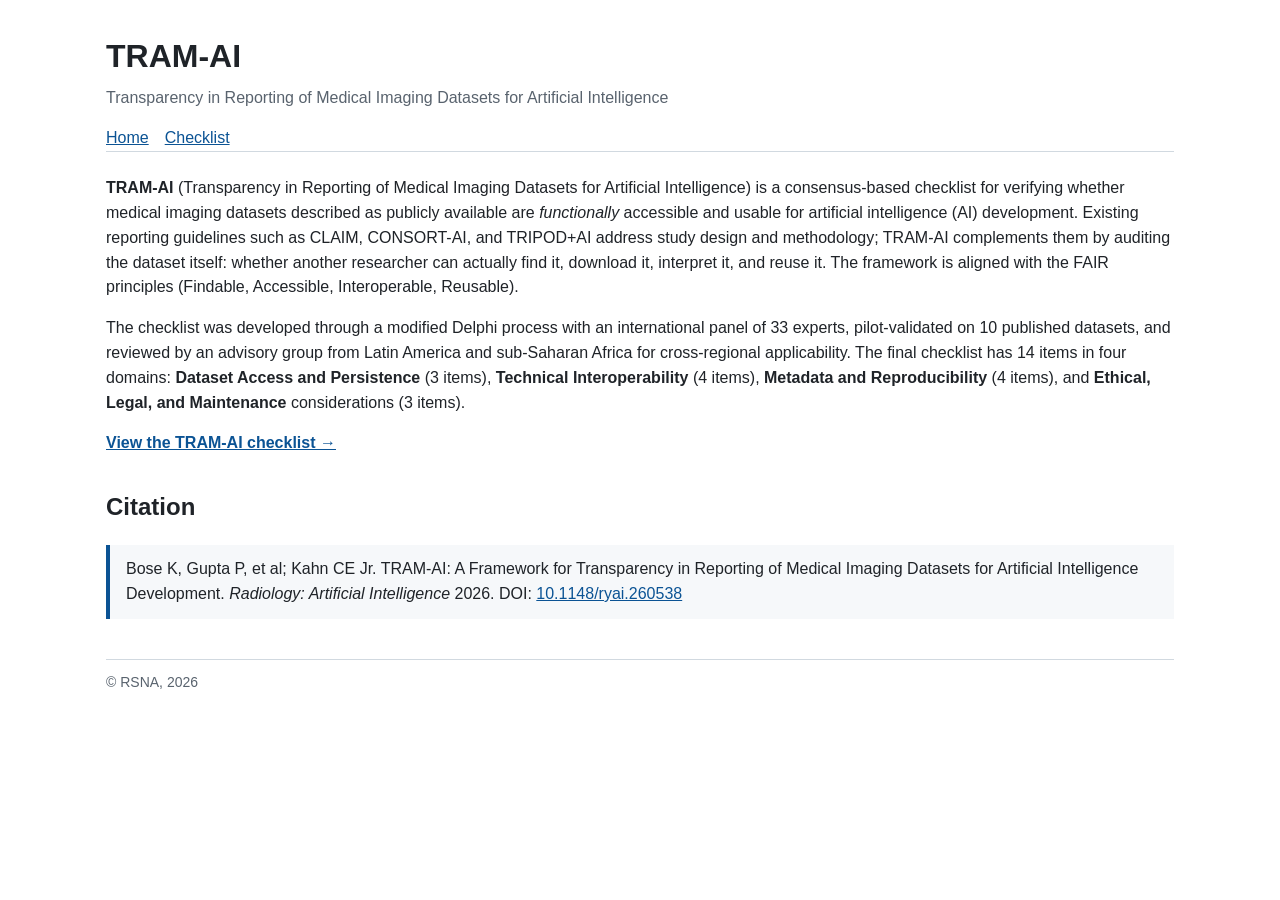
<file: docs/index.html>
<!doctype html>
<html lang="en">
<head>
<meta charset="utf-8">
<meta name="viewport" content="width=device-width, initial-scale=1">
<title>TRAM-AI</title>
<meta name="description" content="TRAM-AI: Transparency in Reporting of Medical Imaging Datasets for Artificial Intelligence">
<link rel="stylesheet" href="style.css">
</head>
<body>
<main>
  <header class="site">
    <h1>TRAM-AI</h1>
    <p class="subtitle">Transparency in Reporting of Medical Imaging Datasets for Artificial Intelligence</p>
    <nav><a href="index.html">Home</a><a href="checklist.html">Checklist</a></nav>
  </header>

  <p><strong>TRAM-AI</strong> (Transparency in Reporting of Medical Imaging Datasets for Artificial Intelligence) is a consensus-based checklist for verifying whether medical imaging datasets described as publicly available are <em>functionally</em> accessible and usable for artificial intelligence (AI) development. Existing reporting guidelines such as CLAIM, CONSORT-AI, and TRIPOD+AI address study design and methodology; TRAM-AI complements them by auditing the dataset itself: whether another researcher can actually find it, download it, interpret it, and reuse it. The framework is aligned with the FAIR principles (Findable, Accessible, Interoperable, Reusable).</p>

  <p>The checklist was developed through a modified Delphi process with an international panel of 33 experts, pilot-validated on 10 published datasets, and reviewed by an advisory group from Latin America and sub-Saharan Africa for cross-regional applicability. The final checklist has 14 items in four domains: <strong>Dataset Access and Persistence</strong> (3 items), <strong>Technical Interoperability</strong> (4 items), <strong>Metadata and Reproducibility</strong> (4 items), and <strong>Ethical, Legal, and Maintenance</strong> considerations (3 items).</p>

  <p><a href="checklist.html"><strong>View the TRAM-AI checklist &rarr;</strong></a></p>

  <h2>Citation</h2>
  <p class="cite">Bose K, Gupta P, et al; Kahn CE Jr. TRAM-AI: A Framework for Transparency in Reporting of Medical Imaging Datasets for Artificial Intelligence Development. <em>Radiology: Artificial Intelligence</em> 2026. DOI: <a href="https://doi.org/10.1148/ryai.260538">10.1148/ryai.260538</a></p>

  <footer>&copy; RSNA, 2026</footer>
</main>
</body>
</html>
</file>
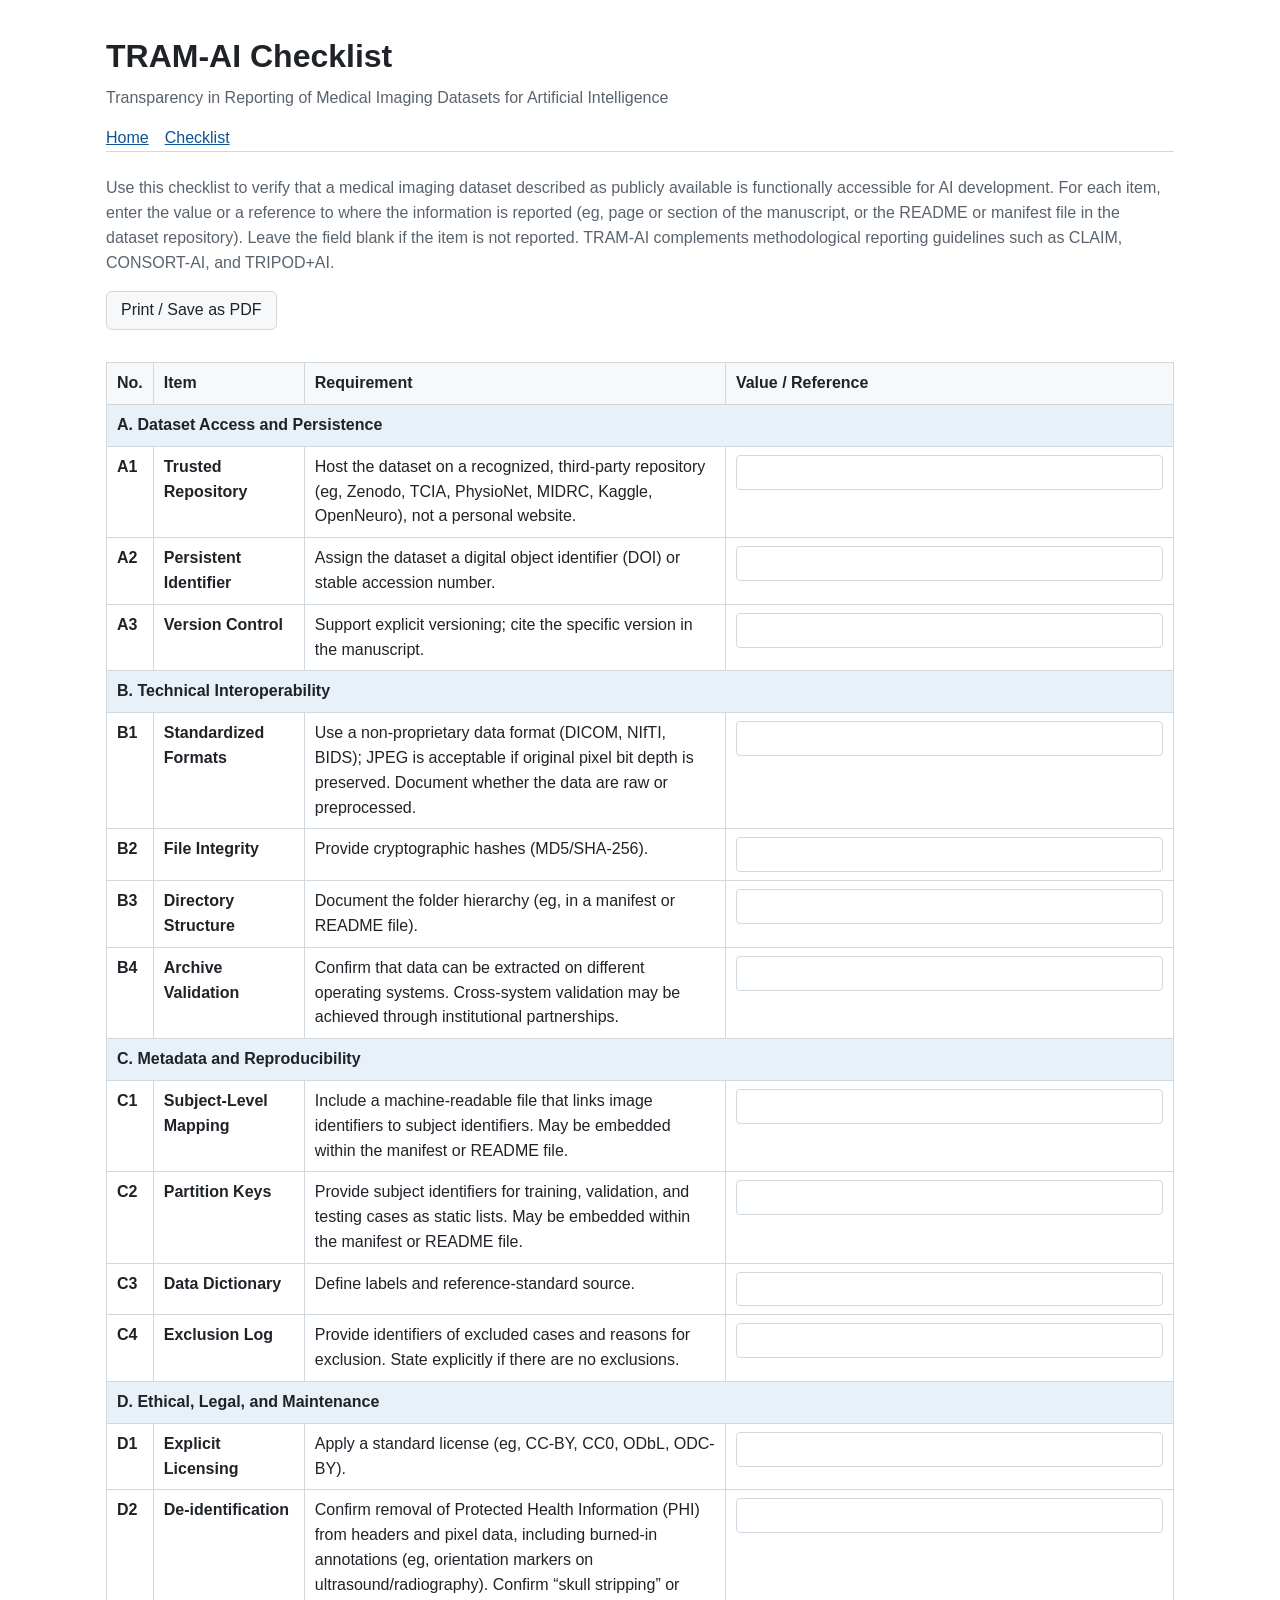
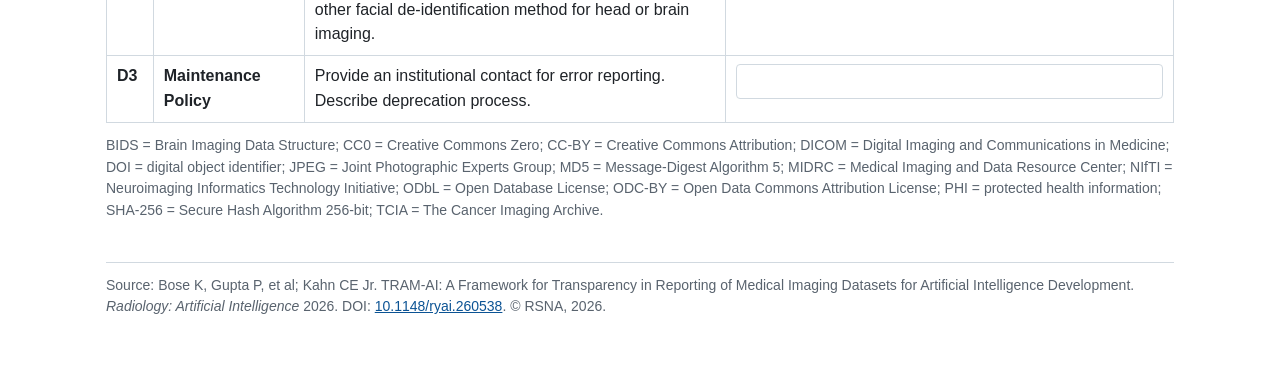
<file: docs/checklist.html>
<!doctype html>
<html lang="en">
<head>
<meta charset="utf-8">
<meta name="viewport" content="width=device-width, initial-scale=1">
<title>TRAM-AI Checklist</title>
<meta name="description" content="The TRAM-AI checklist: 14 items for verifying the functional accessibility of medical imaging datasets for AI development">
<link rel="stylesheet" href="style.css">
</head>
<body>
<main>
  <header class="site">
    <h1>TRAM-AI Checklist</h1>
    <p class="subtitle">Transparency in Reporting of Medical Imaging Datasets for Artificial Intelligence</p>
    <nav><a href="index.html">Home</a><a href="checklist.html">Checklist</a></nav>
  </header>

  <p class="instructions">Use this checklist to verify that a medical imaging dataset described as publicly available is functionally accessible for AI development. For each item, enter the value or a reference to where the information is reported (eg, page or section of the manuscript, or the README or manifest file in the dataset repository). Leave the field blank if the item is not reported. TRAM-AI complements methodological reporting guidelines such as CLAIM, CONSORT-AI, and TRIPOD+AI.</p>
  <p><button class="print" type="button" onclick="window.print()">Print / Save as PDF</button></p>

  <div class="table-wrap">
  <table>
    <thead>
      <tr>
        <th scope="col">No.</th>
        <th scope="col">Item</th>
        <th scope="col">Requirement</th>
        <th scope="col">Value / Reference</th>
      </tr>
    </thead>
    <tbody>
      <tr class="section"><td colspan="4">A. Dataset Access and Persistence</td></tr>
      <tr>
        <td class="id">A1</td>
        <td class="topic">Trusted Repository</td>
        <td>Host the dataset on a recognized, third-party repository (eg, Zenodo, TCIA, PhysioNet, MIDRC, Kaggle, OpenNeuro), not a personal website.</td>
        <td class="loc"><input type="text" aria-label="A1 value or reference"></td>
      </tr>
      <tr>
        <td class="id">A2</td>
        <td class="topic">Persistent Identifier</td>
        <td>Assign the dataset a digital object identifier (DOI) or stable accession number.</td>
        <td class="loc"><input type="text" aria-label="A2 value or reference"></td>
      </tr>
      <tr>
        <td class="id">A3</td>
        <td class="topic">Version Control</td>
        <td>Support explicit versioning; cite the specific version in the manuscript.</td>
        <td class="loc"><input type="text" aria-label="A3 value or reference"></td>
      </tr>

      <tr class="section"><td colspan="4">B. Technical Interoperability</td></tr>
      <tr>
        <td class="id">B1</td>
        <td class="topic">Standardized Formats</td>
        <td>Use a non-proprietary data format (DICOM, NIfTI, BIDS); JPEG is acceptable if original pixel bit depth is preserved. Document whether the data are raw or preprocessed.</td>
        <td class="loc"><input type="text" aria-label="B1 value or reference"></td>
      </tr>
      <tr>
        <td class="id">B2</td>
        <td class="topic">File Integrity</td>
        <td>Provide cryptographic hashes (MD5/SHA-256).</td>
        <td class="loc"><input type="text" aria-label="B2 value or reference"></td>
      </tr>
      <tr>
        <td class="id">B3</td>
        <td class="topic">Directory Structure</td>
        <td>Document the folder hierarchy (eg, in a manifest or README file).</td>
        <td class="loc"><input type="text" aria-label="B3 value or reference"></td>
      </tr>
      <tr>
        <td class="id">B4</td>
        <td class="topic">Archive Validation</td>
        <td>Confirm that data can be extracted on different operating systems. Cross-system validation may be achieved through institutional partnerships.</td>
        <td class="loc"><input type="text" aria-label="B4 value or reference"></td>
      </tr>

      <tr class="section"><td colspan="4">C. Metadata and Reproducibility</td></tr>
      <tr>
        <td class="id">C1</td>
        <td class="topic">Subject-Level Mapping</td>
        <td>Include a machine-readable file that links image identifiers to subject identifiers. May be embedded within the manifest or README file.</td>
        <td class="loc"><input type="text" aria-label="C1 value or reference"></td>
      </tr>
      <tr>
        <td class="id">C2</td>
        <td class="topic">Partition Keys</td>
        <td>Provide subject identifiers for training, validation, and testing cases as static lists. May be embedded within the manifest or README file.</td>
        <td class="loc"><input type="text" aria-label="C2 value or reference"></td>
      </tr>
      <tr>
        <td class="id">C3</td>
        <td class="topic">Data Dictionary</td>
        <td>Define labels and reference-standard source.</td>
        <td class="loc"><input type="text" aria-label="C3 value or reference"></td>
      </tr>
      <tr>
        <td class="id">C4</td>
        <td class="topic">Exclusion Log</td>
        <td>Provide identifiers of excluded cases and reasons for exclusion. State explicitly if there are no exclusions.</td>
        <td class="loc"><input type="text" aria-label="C4 value or reference"></td>
      </tr>

      <tr class="section"><td colspan="4">D. Ethical, Legal, and Maintenance</td></tr>
      <tr>
        <td class="id">D1</td>
        <td class="topic">Explicit Licensing</td>
        <td>Apply a standard license (eg, CC-BY, CC0, ODbL, ODC-BY).</td>
        <td class="loc"><input type="text" aria-label="D1 value or reference"></td>
      </tr>
      <tr>
        <td class="id">D2</td>
        <td class="topic">De-identification</td>
        <td>Confirm removal of Protected Health Information (PHI) from headers and pixel data, including burned-in annotations (eg, orientation markers on ultrasound/radiography). Confirm &ldquo;skull stripping&rdquo; or other facial de-identification method for head or brain imaging.</td>
        <td class="loc"><input type="text" aria-label="D2 value or reference"></td>
      </tr>
      <tr>
        <td class="id">D3</td>
        <td class="topic">Maintenance Policy</td>
        <td>Provide an institutional contact for error reporting. Describe deprecation process.</td>
        <td class="loc"><input type="text" aria-label="D3 value or reference"></td>
      </tr>
    </tbody>
  </table>
  </div>

  <p class="abbrev">BIDS = Brain Imaging Data Structure; CC0 = Creative Commons Zero; CC-BY = Creative Commons Attribution; DICOM = Digital Imaging and Communications in Medicine; DOI = digital object identifier; JPEG = Joint Photographic Experts Group; MD5 = Message-Digest Algorithm 5; MIDRC = Medical Imaging and Data Resource Center; NIfTI = Neuroimaging Informatics Technology Initiative; ODbL = Open Database License; ODC-BY = Open Data Commons Attribution License; PHI = protected health information; SHA-256 = Secure Hash Algorithm 256-bit; TCIA = The Cancer Imaging Archive.</p>

  <footer>
    Source: Bose K, Gupta P, et al; Kahn CE Jr. TRAM-AI: A Framework for Transparency in Reporting of Medical Imaging Datasets for Artificial Intelligence Development. <em>Radiology: Artificial Intelligence</em> 2026. DOI: <a href="https://doi.org/10.1148/ryai.260538">10.1148/ryai.260538</a>. &copy; RSNA, 2026.
  </footer>
</main>
</body>
</html>
</file>
<file: docs/style.css>
:root {
  --fg: #1f2328;
  --muted: #59636e;
  --bg: #ffffff;
  --panel: #f6f8fa;
  --border: #d1d9e0;
  --accent: #0b5394;
  --section: #e8f0f8;
}
@media (prefers-color-scheme: dark) {
  :root {
    --fg: #e6edf3;
    --muted: #9198a1;
    --bg: #0d1117;
    --panel: #161b22;
    --border: #3d444d;
    --accent: #6cb6ff;
    --section: #1b2735;
  }
}
* { box-sizing: border-box; }
body {
  margin: 0;
  background: var(--bg);
  color: var(--fg);
  font: 16px/1.55 -apple-system, BlinkMacSystemFont, "Segoe UI", Helvetica, Arial, sans-serif;
}
main { max-width: 1100px; margin: 0 auto; padding: 32px 16px 48px; }
header.site { border-bottom: 1px solid var(--border); margin-bottom: 24px; }
header.site h1 { margin: 0 0 4px; font-size: 2rem; }
header.site p.subtitle { margin: 0 0 16px; color: var(--muted); }
nav a { margin-right: 16px; }
a { color: var(--accent); }
h2 { margin-top: 32px; }
.cite { background: var(--panel); border-left: 4px solid var(--accent); padding: 12px 16px; }
.instructions { color: var(--muted); }
.table-wrap { overflow-x: auto; }
table { width: 100%; border-collapse: collapse; margin-top: 16px; }
th, td { border: 1px solid var(--border); padding: 8px 10px; vertical-align: top; text-align: left; }
thead th { background: var(--panel); }
tr.section td { background: var(--section); font-weight: 600; }
td.id { font-weight: 600; white-space: nowrap; }
td.topic { font-weight: 600; min-width: 9em; }
td.loc { width: 42%; min-width: 16em; }
td.loc input {
  width: 100%; font: inherit; color: var(--fg); background: var(--bg);
  border: 1px solid var(--border); border-radius: 4px; padding: 4px 6px;
}
.abbrev { font-size: 0.875rem; color: var(--muted); margin-top: 12px; }
footer { margin-top: 40px; font-size: 0.875rem; color: var(--muted); border-top: 1px solid var(--border); padding-top: 12px; }
button.print {
  font: inherit; padding: 6px 14px; border: 1px solid var(--border); border-radius: 6px;
  background: var(--panel); color: var(--fg); cursor: pointer;
}
@media print {
  :root { --fg: #000; --bg: #fff; --panel: #eee; --section: #e6e6e6; --border: #999; --accent: #000; }
  nav, button.print { display: none; }
  main { padding: 0; max-width: none; }
  body { font-size: 10.5pt; }
  td.loc input { border: none; border-bottom: 1px solid #999; border-radius: 0; }
  tr { page-break-inside: avoid; }
}
</file>
